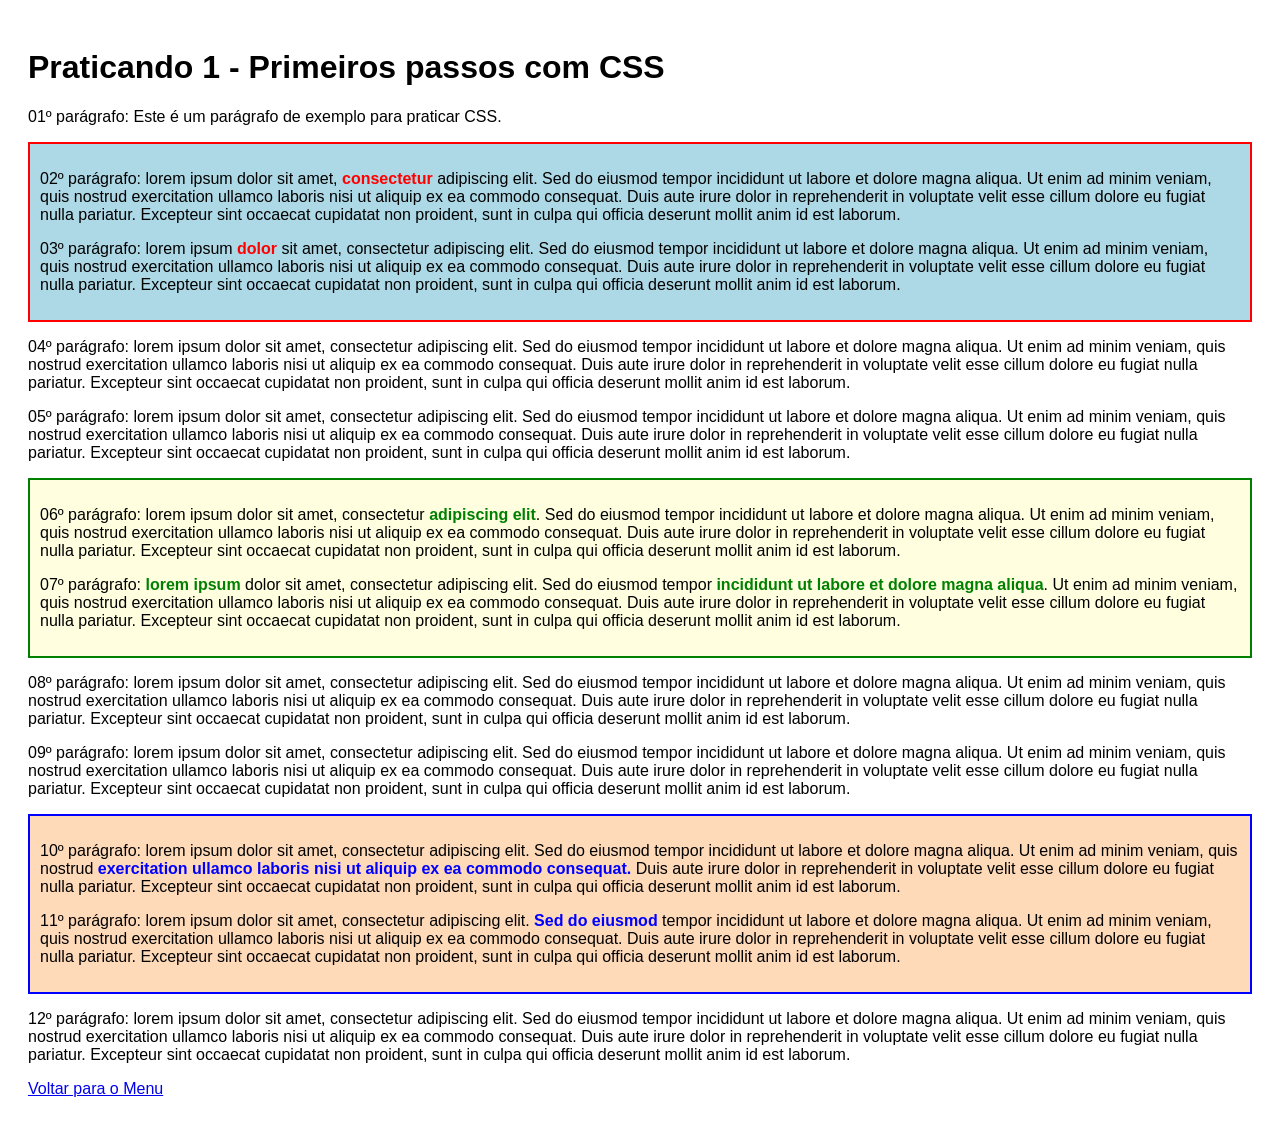
<file: Praticando_1.html>
<!DOCTYPE html>
<html lang="pt-br">
<head>
    <meta charset="UTF-8">
    <meta name="viewport" content="width=device-width, initial-scale=1.0">
    <title>Praticando 1 - Primeiros passos com CSS</title>

    <style> 
        body {
            font-family: Arial, sans-serif;
            padding: 20px;
        }

        .container-vermelho { 
            border: 2px solid red; 
            background-color: lightblue; 
            padding: 10px; 
            margin-bottom: 15px; 
        } 
        .container-vermelho strong { 
            color: red; 
        } 

        .container-verde { 
            border: 2px solid green;
            background-color: lightyellow;
            padding: 10px; 
            margin-bottom: 15px; 
        } 
        .container-verde strong { 
            color: green; 
        } 

        .container-azul { 
            border: 2px solid blue; 
            background-color: peachpuff; 
            padding: 10px; 
            margin-bottom: 15px; 
        } 
        .container-azul strong { 
            color: blue; 
        } 
    </style>
</head>
<body>

    <h1>Praticando 1 - Primeiros passos com CSS</h1>

    <p>
        01º parágrafo: Este é um parágrafo de exemplo para praticar CSS.
    </p>

    <div class="container-vermelho">
        <p>
            02º parágrafo: lorem ipsum dolor sit amet, <strong>consectetur</strong> adipiscing elit. Sed do eiusmod tempor incididunt ut labore et dolore magna aliqua. Ut enim ad minim veniam, quis nostrud exercitation ullamco laboris nisi ut aliquip ex ea commodo consequat. Duis aute irure dolor in reprehenderit in voluptate velit esse cillum dolore eu fugiat nulla pariatur. Excepteur sint occaecat cupidatat non proident, sunt in culpa qui officia deserunt mollit anim id est laborum.
        </p>
        <p> 
            03º parágrafo: lorem ipsum <strong>dolor</strong> sit amet, consectetur adipiscing elit. Sed do eiusmod tempor incididunt ut labore et dolore magna aliqua. Ut enim ad minim veniam, quis nostrud exercitation ullamco laboris nisi ut aliquip ex ea commodo consequat. Duis aute irure dolor in reprehenderit in voluptate velit esse cillum dolore eu fugiat nulla pariatur. Excepteur sint occaecat cupidatat non proident, sunt in culpa qui officia deserunt mollit anim id est laborum.
        </p>
    </div>

    <p>
        04º parágrafo: lorem ipsum dolor sit amet, consectetur adipiscing elit. Sed do eiusmod tempor incididunt ut labore et dolore magna aliqua. Ut enim ad minim veniam, quis nostrud exercitation ullamco laboris nisi ut aliquip ex ea commodo consequat. Duis aute irure dolor in reprehenderit in voluptate velit esse cillum dolore eu fugiat nulla pariatur. Excepteur sint occaecat cupidatat non proident, sunt in culpa qui officia deserunt mollit anim id est laborum.
    </p>

    <p>
        05º parágrafo: lorem ipsum dolor sit amet, consectetur adipiscing elit. Sed do eiusmod tempor incididunt ut labore et dolore magna aliqua. Ut enim ad minim veniam, quis nostrud exercitation ullamco laboris nisi ut aliquip ex ea commodo consequat. Duis aute irure dolor in reprehenderit in voluptate velit esse cillum dolore eu fugiat nulla pariatur. Excepteur sint occaecat cupidatat non proident, sunt in culpa qui officia deserunt mollit anim id est laborum.
    </p>

    <div class="container-verde">
        <p>
            06º parágrafo: lorem ipsum dolor sit amet, consectetur <strong>adipiscing elit</strong>. Sed do eiusmod tempor incididunt ut labore et dolore magna aliqua. Ut enim ad minim veniam, quis nostrud exercitation ullamco laboris nisi ut aliquip ex ea commodo consequat. Duis aute irure dolor in reprehenderit in voluptate velit esse cillum dolore eu fugiat nulla pariatur. Excepteur sint occaecat cupidatat non proident, sunt in culpa qui officia deserunt mollit anim id est laborum.
        </p>
        <p>
            07º parágrafo: <strong>lorem ipsum</strong> dolor sit amet, consectetur adipiscing elit. Sed do eiusmod tempor <strong>incididunt ut labore et dolore magna aliqua</strong>. Ut enim ad minim veniam, quis nostrud exercitation ullamco laboris nisi ut aliquip ex ea commodo consequat. Duis aute irure dolor in reprehenderit in voluptate velit esse cillum dolore eu fugiat nulla pariatur. Excepteur sint occaecat cupidatat non proident, sunt in culpa qui officia deserunt mollit anim id est laborum.
        </p>
    </div>

    <p>
        08º parágrafo: lorem ipsum dolor sit amet, consectetur adipiscing elit. Sed do eiusmod tempor incididunt ut labore et dolore magna aliqua. Ut enim ad minim veniam, quis nostrud exercitation ullamco laboris nisi ut aliquip ex ea commodo consequat. Duis aute irure dolor in reprehenderit in voluptate velit esse cillum dolore eu fugiat nulla pariatur. Excepteur sint occaecat cupidatat non proident, sunt in culpa qui officia deserunt mollit anim id est laborum.
    </p>

    <p>
        09º parágrafo: lorem ipsum dolor sit amet, consectetur adipiscing elit. Sed do eiusmod tempor incididunt ut labore et dolore magna aliqua. Ut enim ad minim veniam, quis nostrud exercitation ullamco laboris nisi ut aliquip ex ea commodo consequat. Duis aute irure dolor in reprehenderit in voluptate velit esse cillum dolore eu fugiat nulla pariatur. Excepteur sint occaecat cupidatat non proident, sunt in culpa qui officia deserunt mollit anim id est laborum.
    </p>

    <div class="container-azul">
        <p>
            10º parágrafo: lorem ipsum dolor sit amet, consectetur adipiscing elit. Sed do eiusmod tempor incididunt ut labore et dolore magna aliqua. Ut enim ad minim veniam, quis nostrud <strong>exercitation ullamco laboris nisi ut aliquip ex ea commodo consequat.</strong> Duis aute irure dolor in reprehenderit in voluptate velit esse cillum dolore eu fugiat nulla pariatur. Excepteur sint occaecat cupidatat non proident, sunt in culpa qui officia deserunt mollit anim id est laborum.
        </p>
        <p>
            11º parágrafo: lorem ipsum dolor sit amet, consectetur adipiscing elit. <strong>Sed do eiusmod</strong> tempor incididunt ut labore et dolore magna aliqua. Ut enim ad minim veniam, quis nostrud exercitation ullamco laboris nisi ut aliquip ex ea commodo consequat. Duis aute irure dolor in reprehenderit in voluptate velit esse cillum dolore eu fugiat nulla pariatur. Excepteur sint occaecat cupidatat non proident, sunt in culpa qui officia deserunt mollit anim id est laborum.
        </p>
    </div>

    <p>
        12º parágrafo: lorem ipsum dolor sit amet, consectetur adipiscing elit. Sed do eiusmod tempor incididunt ut labore et dolore magna aliqua. Ut enim ad minim veniam, quis nostrud exercitation ullamco laboris nisi ut aliquip ex ea commodo consequat. Duis aute irure dolor in reprehenderit in voluptate velit esse cillum dolore eu fugiat nulla pariatur. Excepteur sint occaecat cupidatat non proident, sunt in culpa qui officia deserunt mollit anim id est laborum.
    </p>
    <a href="index.html">Voltar para o Menu</a>
</body>
</html>
</file>
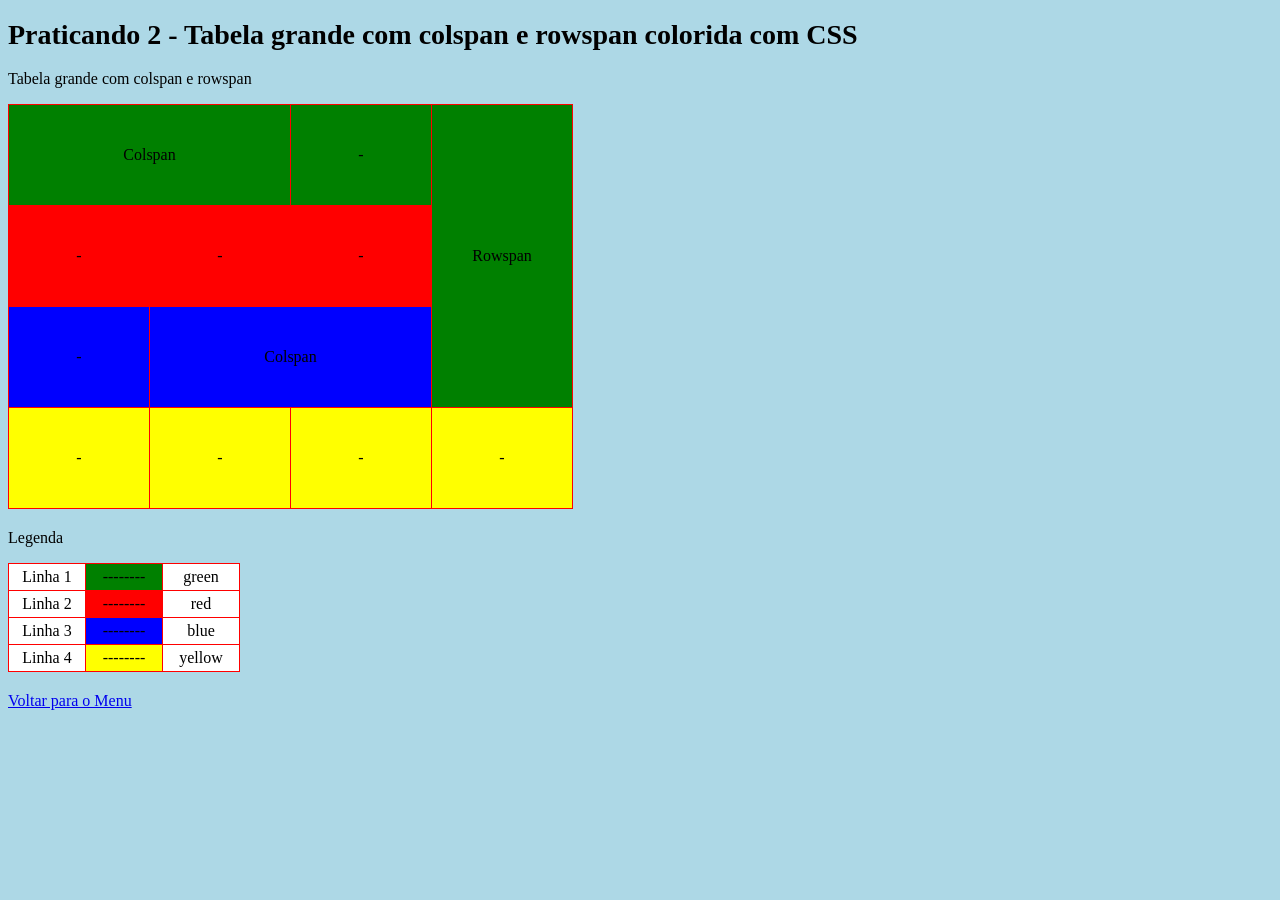
<file: Praticando_2.html>
<!DOCTYPE html>
<html lang="pt-br">
<head>
    <meta charset="UTF-8">
    <title>Praticando 2 - Tabela grande com colspan e rowspan colorida com CSS</title>
    <style>

        body {
            background-color: lightblue;
            font-family: "Times New Roman", Times, serif;
        }

        h1 {
            font-size: 28px;
        }

        table {
            border-collapse: collapse;
            margin-bottom: 20px;
        }

        td, th {
            border: 1px solid red;
            padding: 10px;
            text-align: center;
        }

       
        .tabela-grande td {
            width: 120px;
            height: 80px;
        }

        
        .tabela-legenda td {
            width: 60px;
            height: 20px;
            padding: 3px 8px;
        }

        .vermelho {
            background-color: red;
        }

        .azul {
            background-color: blue;
        }

        .verde {
            background-color: green;
        }

        .amarelo {
            background-color: yellow;
        }
        .branco{
            background-color: white;
        }

    </style>

</head>

<body>

    <h1>Praticando 2 - Tabela grande com colspan e rowspan colorida com CSS</h1>
    <p>Tabela grande com colspan e rowspan</p>
    <table class="tabela-grande">
        <tr>
            <td colspan="2" class="verde">
                Colspan
            </td>

            <td class="verde">
                -
            </td>

            <td rowspan="3" class="verde">
                Rowspan
            </td>
        </tr>
        <tr>
            <td class="vermelho">
                -
            </td>

            <td class="vermelho">
                -
            </td>

            <td class="vermelho">
                -
            </td>
        </tr>
        <tr>
            <td class="azul">
                -
            </td>

            <td colspan="2" class="azul">
                Colspan
            </td>
        </tr>
        <tr>
            <td class="amarelo">
                -
            </td>

            <td class="amarelo">
                -
            </td>

            <td class="amarelo">
                -
            </td>

            <td class="amarelo">
                -
            </td>
        </tr>
    </table>
    <p>Legenda</p>

    <table class="tabela-legenda">
        <tr>
            <td class="branco">Linha 1</td>
            <td class="verde">--------</td>
            <td class="branco">green</td>
        </tr>
        <tr>
            <td class="branco">Linha 2</td>
            <td class="vermelho">--------</td>
            <td class="branco">red</td>
        </tr>
        <tr>
            <td class="branco">Linha 3</td>
            <td class="azul">--------</td>
            <td class="branco">blue</td>
        </tr>
        <tr>
            <td class="branco">Linha 4</td>
            <td class="amarelo">--------</td>
            <td class="branco">yellow</td>
        </tr>
    </table>

    <a href="index.html">Voltar para o Menu</a>
</body>
</html>
</file>
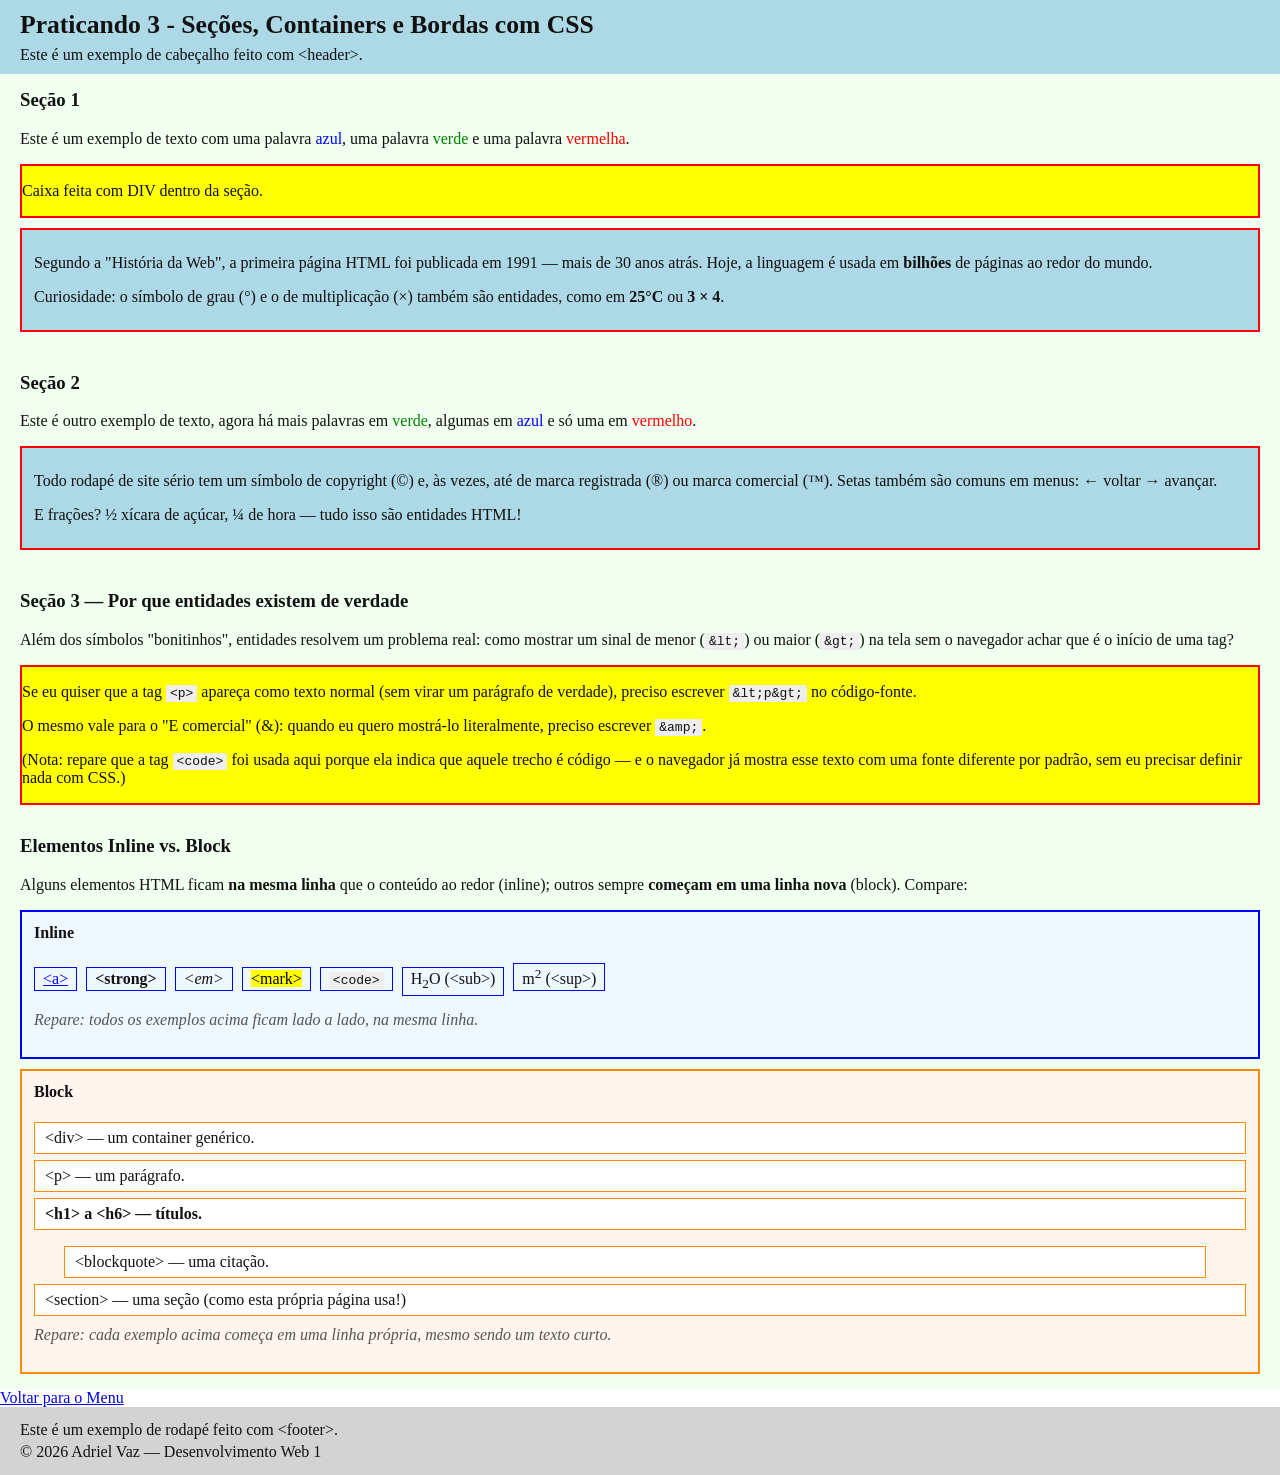
<file: Praticando_3.html>
<!DOCTYPE html>
<html lang="pt-BR">
<head>
    <meta charset="UTF-8">
    <meta name="viewport" content="width=device-width, initial-scale=1.0">
    <title>Praticando 3 - Seções, Containers e Bordas com CSS</title>
    <style>
        body {
            margin: 0;
            font-family: Georgia, 'Times New Roman', serif;
            color: #111;
        }

        .azul { color: blue; }
        .verde { color: green; }
        .vermelho { color: red; }

        header {
            background-color: lightblue;
            padding: 10px 20px;
        }
        header h1 {
            margin: 0 0 6px 0;
            font-size: 1.6em;
        }
        header p {
            margin: 0;
        }

        section.bloco {
            background-color: honeydew;
            padding: 15px 20px;
        }
        section.bloco h3 {
            margin-top: 0;
        }

        .caixa-amarela {
            background-color: yellow;
            border: 2px solid red;
            
        }

        .caixa-azul {
            background-color: lightblue;
            border: 2px solid red;
            padding: 8px 12px;
            margin: 10px 0;
        }

        code {
            background-color: #eee;
            padding: 1px 4px;
        }

        .container-inline {
            background-color: aliceblue;
            border: 2px solid blue;
            padding: 12px;
            margin-top: 10px;
        }
        .container-inline h4 {
            margin-top: 0;
        }
        .inline-item {
            display: inline-block;
            border: 1px solid blue;
            padding: 2px 8px;
            margin: 0 5px 5px 0;
        }
        .nota {
            font-style: italic;
            color: #555;
            margin-top: 10px;
        }

        .container-block {
            background-color: seashell;
            border: 2px solid darkorange;
            padding: 12px;
            margin-top: 10px;
        }
        .container-block h4 {
            margin-top: 0;
        }
        .block-item {
            display: block;
            border: 1px solid darkorange;
            padding: 6px 10px;
            margin-bottom: 6px;
            background-color: white;
        }
        blockquote.block-item {
            margin-left: 30px;
        }

        footer {
            background-color: #d3d3d3;
            padding: 10px 20px;
        }
        footer p {
            margin: 4px 0;
        }
    </style>
</head>
<body>

    <header>
        <h1>Praticando 3 - Seções, Containers e Bordas com CSS</h1>
        <p>Este é um exemplo de cabeçalho feito com &lt;header&gt;.</p>
    </header>

    <main>
        <section class="bloco">
            <h3>Seção 1</h3>
            <p>
                Este é um exemplo de texto com uma palavra <span class="azul">azul</span>, uma palavra <span class="verde">verde</span> e uma palavra <span class="vermelho">vermelha</span>.
            </p>
            <div class="caixa-amarela">
                <p>Caixa feita com DIV dentro da seção.</p>
            </div>
            <div class="caixa-azul">
                <p>
                    Segundo a "História da Web", a primeira página HTML foi publicada em 1991 — mais de 30 anos atrás. Hoje, a linguagem é usada em <strong>bilhões</strong> de páginas ao redor do mundo.
                </p>
                <p>
                    Curiosidade: o símbolo de grau (&deg;) e o de multiplicação (&times;) também são entidades, como em <strong>25&deg;C</strong> ou <strong>3 &times; 4</strong>.
                </p>
            </div>
        </section>

        <section class="bloco">
            <h3>Seção 2</h3>
            <p>
                Este é outro exemplo de texto, agora há mais palavras em <span class="verde">verde</span>, algumas em <span class="azul">azul</span> e só uma em <span class="vermelho">vermelho</span>.
            </p>
            <div class="caixa-azul">
                <p>
                    Todo rodapé de site sério tem um símbolo de copyright (&copy;) e, às vezes, até de marca registrada (&reg;) ou marca comercial (&trade;). Setas também são comuns em menus: &larr; voltar &rarr; avançar.
                </p>
                <p>
                    E frações? &frac12; xícara de açúcar, &frac14; de hora — tudo isso são entidades HTML!
                </p>
            </div>
        </section>

        <section class="bloco">
            <h3>Seção 3 &mdash; Por que entidades existem de verdade</h3>
            <p>
                Além dos símbolos "bonitinhos", entidades resolvem um problema real: como mostrar um sinal de menor (<code>&amp;lt;</code>) ou maior (<code>&amp;gt;</code>) na tela sem o navegador achar que é o início de uma tag?
            </p>
            <div class="caixa-amarela">
                <p>
                    Se eu quiser que a tag <code>&lt;p&gt;</code> apareça como texto normal (sem virar um parágrafo de verdade), preciso escrever <code>&amp;lt;p&amp;gt;</code> no código-fonte.
                </p>
                <p>
                    O mesmo vale para o "E comercial" (&amp;): quando eu quero mostrá-lo literalmente, preciso escrever <code>&amp;amp;</code>.
                </p>
                <p>
                    (Nota: repare que a tag <code>&lt;code&gt;</code> foi usada aqui porque ela indica que aquele trecho é código — e o navegador já mostra esse texto com uma fonte diferente por padrão, sem eu precisar definir nada com CSS.)
                </p>
            </div>
        </section>

        <section class="bloco">
            <h3>Elementos Inline vs. Block</h3>
            <p>
                Alguns elementos HTML ficam <strong>na mesma linha</strong> que o conteúdo ao redor (inline); outros sempre <strong>começam em uma linha nova</strong> (block). Compare:
            </p>

            <div class="container-inline">
                <h4>Inline</h4>
                <span class="inline-item"><a href="#">&lt;a&gt;</a></span>
                <span class="inline-item"><strong>&lt;strong&gt;</strong></span>
                <span class="inline-item"><em>&lt;em&gt;</em></span>
                <span class="inline-item"><mark>&lt;mark&gt;</mark></span>
                <span class="inline-item"><code>&lt;code&gt;</code></span>
                <span class="inline-item">H<sub>2</sub>O (&lt;sub&gt;)</span>
                <span class="inline-item">m<sup>2</sup> (&lt;sup&gt;)</span>
                <p class="nota">Repare: todos os exemplos acima ficam lado a lado, na mesma linha.</p>
            </div>

            <div class="container-block">
                <h4>Block</h4>
                <div class="block-item">&lt;div&gt; — um container genérico.</div>
                <div class="block-item">&lt;p&gt; — um parágrafo.</div>
                <div class="block-item"><strong>&lt;h1&gt; a &lt;h6&gt; — títulos.</strong></div>
                <blockquote class="block-item">&lt;blockquote&gt; — uma citação.</blockquote>
                <div class="block-item">&lt;section&gt; — uma seção (como esta própria página usa!)</div>
                <p class="nota">Repare: cada exemplo acima começa em uma linha própria, mesmo sendo um texto curto.</p>
            </div>
        </section>
        <a href="index.html">Voltar para o Menu</a>
    </main>

    <footer>
        <p>Este é um exemplo de rodapé feito com &lt;footer&gt;.</p>
        <p>&copy; 2026 Adriel Vaz &mdash; Desenvolvimento Web 1</p>
    </footer>

</body>
</html>
</file>
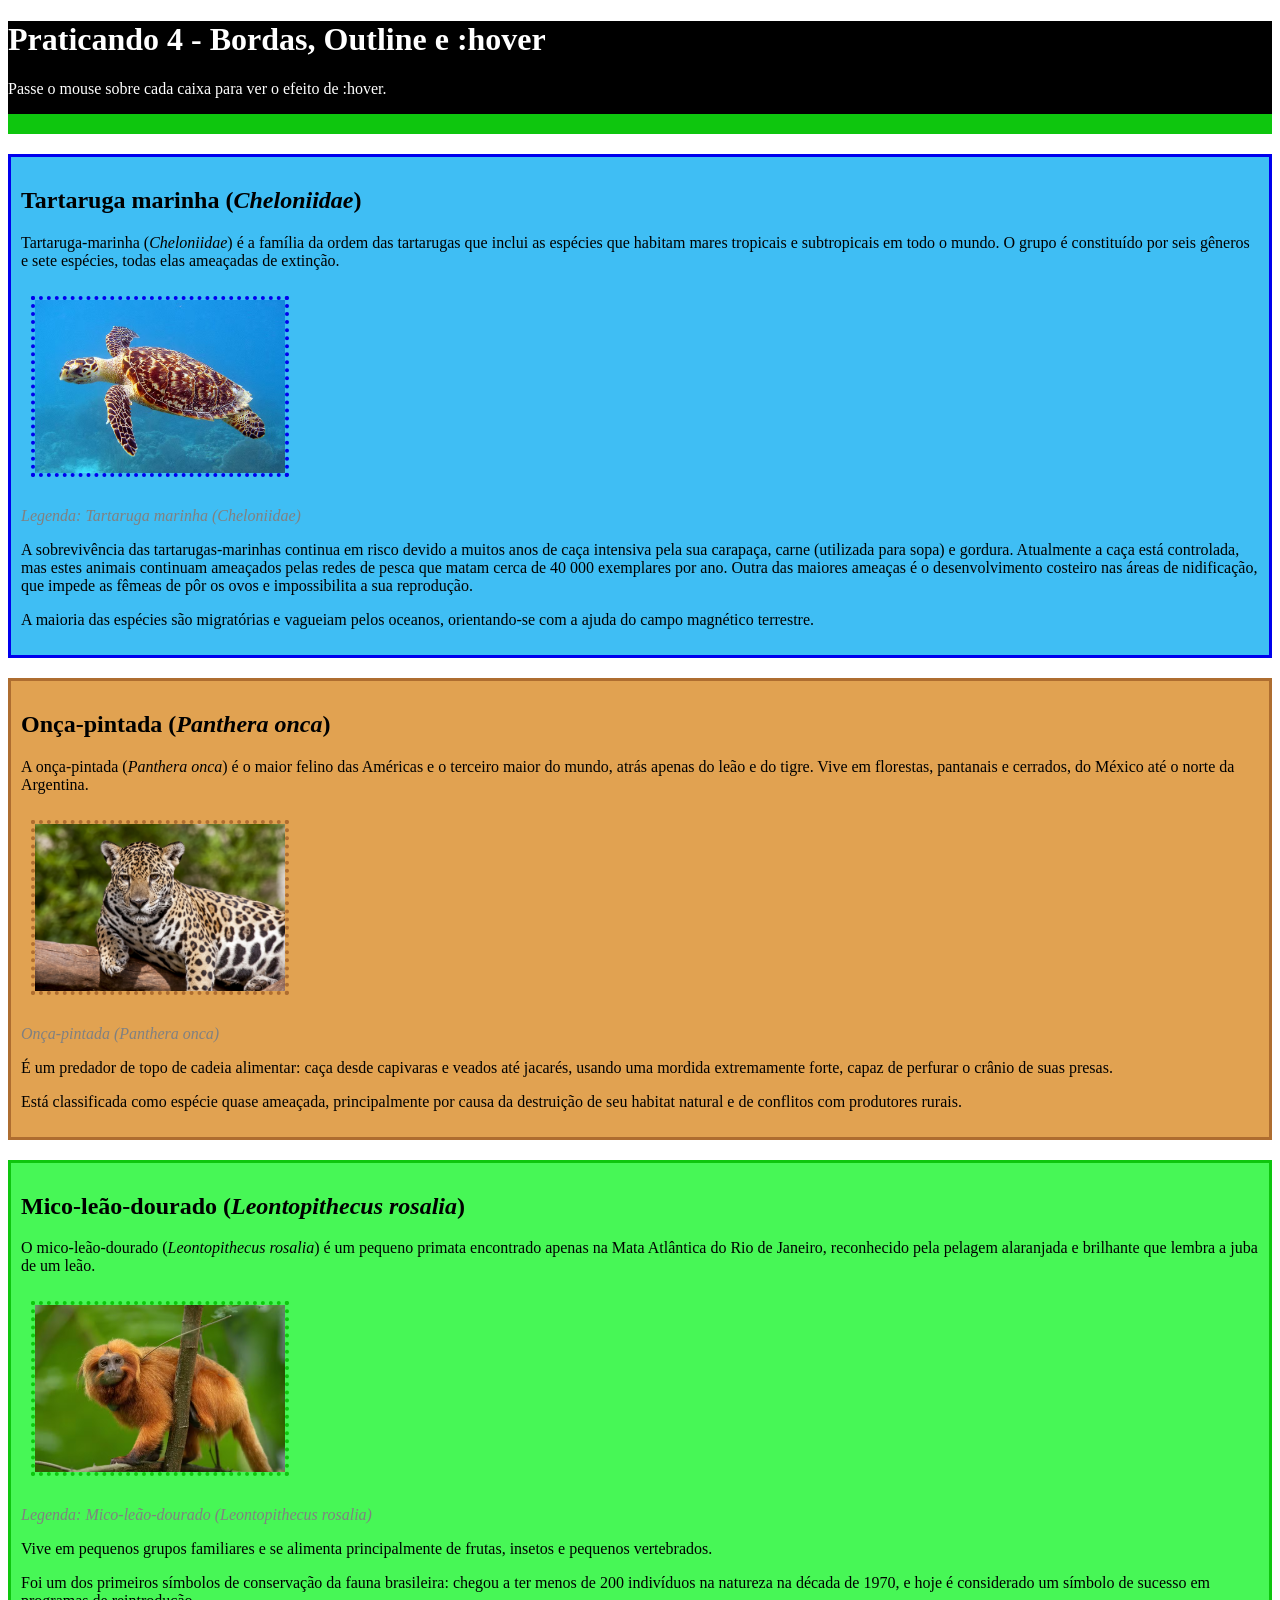
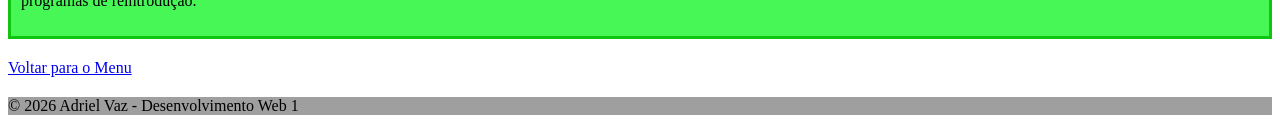
<file: Praticando_4.html>
<!DOCTYPE html>
<html lang="pt-BR">
<head>
    <meta charset="UTF-8">
    <meta name="viewport" content="width=device-width, initial-scale=1.0">
    <title>Praticando 4 - Bordas, Outline e :hover</title>
    <style>
        header {
            background-color: black;
            color: white;
            border-bottom: 20px solid rgb(14, 198, 14);
            margin-bottom: 20px;
        }

        .caixa-animal {
            padding: 10px; 
            margin-bottom: 20px;
            border-width: 3px;
            border-style: solid;
            background-color: #f9f9f9;
        }

        .caixa-animal:hover {
            outline-width: 5px;
            outline-style: dotted; 
            outline-offset: 4px;
        }

        .caixa-animal img {
            width: 250px;
            border-width: 4px;
            border-style: dotted;
            margin: 10px;
        }

        .em {
            color: gray;
        }

        .tartaruga {
            background-color: #3fbef4; 
            border-color: rgb(0, 0, 237); 
        }
        .tartaruga:hover {
            outline-color: rgb(0, 0, 237);
            background-color: #822ec1; 
        }
        .tartaruga img {
            border-color: rgb(0, 0, 237);
        }

        .onca {
            background-color: #e1a251; 
            border-color: rgb(174, 109, 48); 
        }
        .onca:hover {
            outline-color: rgb(174, 109, 48);
            background-color: #822ec1; 
        }
        .onca img {
            border-color: rgb(174, 109, 48);
        }

        .mico {
            background-color: #47f756; 
            border-color: rgb(14, 198, 14); 
        }
        .mico:hover {
            outline-color: rgb(14, 198, 14);
            background-color: #822ec1; 
        }
        .mico img {
            border-color: rgb(14, 198, 14);
        }
        
        footer {
            background-color: rgba(128, 128, 128, 0.755);
            margin-top: 20px;
        }
    </style>
</head>
<body id="topo">

    <header>
        <h1>Praticando 4 - Bordas, Outline e :hover</h1>
        <p>Passe o mouse sobre cada caixa para ver o efeito de :hover.</p>
    </header>

    <main>
        <div class="caixa-animal tartaruga">
            <h2>Tartaruga marinha (<em>Cheloniidae</em>)</h2>
            <p>Tartaruga-marinha (<em>Cheloniidae</em>) é a família da ordem das tartarugas que inclui as espécies que habitam mares tropicais e subtropicais em todo o mundo. O grupo é constituído por seis gêneros e sete espécies, todas elas ameaçadas de extinção.</p>
            <img src="imagens/Tartaruga-marinha.avif" alt="Tartaruga marinha nadando no oceano">
            <p><em class="em">Legenda: Tartaruga marinha (Cheloniidae)</em></p>
            <p>A sobrevivência das tartarugas-marinhas continua em risco devido a muitos anos de caça intensiva pela sua carapaça, carne (utilizada para sopa) e gordura. Atualmente a caça está controlada, mas estes animais continuam ameaçados pelas redes de pesca que matam cerca de 40 000 exemplares por ano. Outra das maiores ameaças é o desenvolvimento costeiro nas áreas de nidificação, que impede as fêmeas de pôr os ovos e impossibilita a sua reprodução.</p>
            <p>A maioria das espécies são migratórias e vagueiam pelos oceanos, orientando-se com a ajuda do campo magnético terrestre.</p>
        </div>

        <div class="caixa-animal onca">
            <h2>Onça-pintada (<em>Panthera onca</em>)</h2>
            <p>A onça-pintada (<em>Panthera onca</em>) é o maior felino das Américas e o terceiro maior do mundo, atrás apenas do leão e do tigre. Vive em florestas, pantanais e cerrados, do México até o norte da Argentina.</p>
            <img src="imagens/onca-pintada.jpg" alt="Onça-pintada em ambiente natural">
            <p><em class="em">Onça-pintada (Panthera onca)</em></p>
            <p>É um predador de topo de cadeia alimentar: caça desde capivaras e veados até jacarés, usando uma mordida extremamente forte, capaz de perfurar o crânio de suas presas.</p>
            <p>Está classificada como espécie quase ameaçada, principalmente por causa da destruição de seu habitat natural e de conflitos com produtores rurais.</p>
        </div>

        <div class="caixa-animal mico">
            <h2>Mico-leão-dourado (<em>Leontopithecus rosalia</em>)</h2>
            <p>O mico-leão-dourado (<em>Leontopithecus rosalia</em>) é um pequeno primata encontrado apenas na Mata Atlântica do Rio de Janeiro, reconhecido pela pelagem alaranjada e brilhante que lembra a juba de um leão.</p>
            <img src="imagens/Mico-leao-dourado.avif" alt="Mico-leão-dourado em uma árvore">
            <p><em class="em">Legenda: Mico-leão-dourado (Leontopithecus rosalia)</em></p>
            <p>Vive em pequenos grupos familiares e se alimenta principalmente de frutas, insetos e pequenos vertebrados.</p>
            <p>Foi um dos primeiros símbolos de conservação da fauna brasileira: chegou a ter menos de 200 indivíduos na natureza na década de 1970, e hoje é considerado um símbolo de sucesso em programas de reintrodução.</p>
        </div>
        <a href="index.html">Voltar para o Menu</a>
    </main>

    <footer>
        <p>&copy; 2026 Adriel Vaz - Desenvolvimento Web 1</p>
    </footer>

</body>
</html>
</file>
